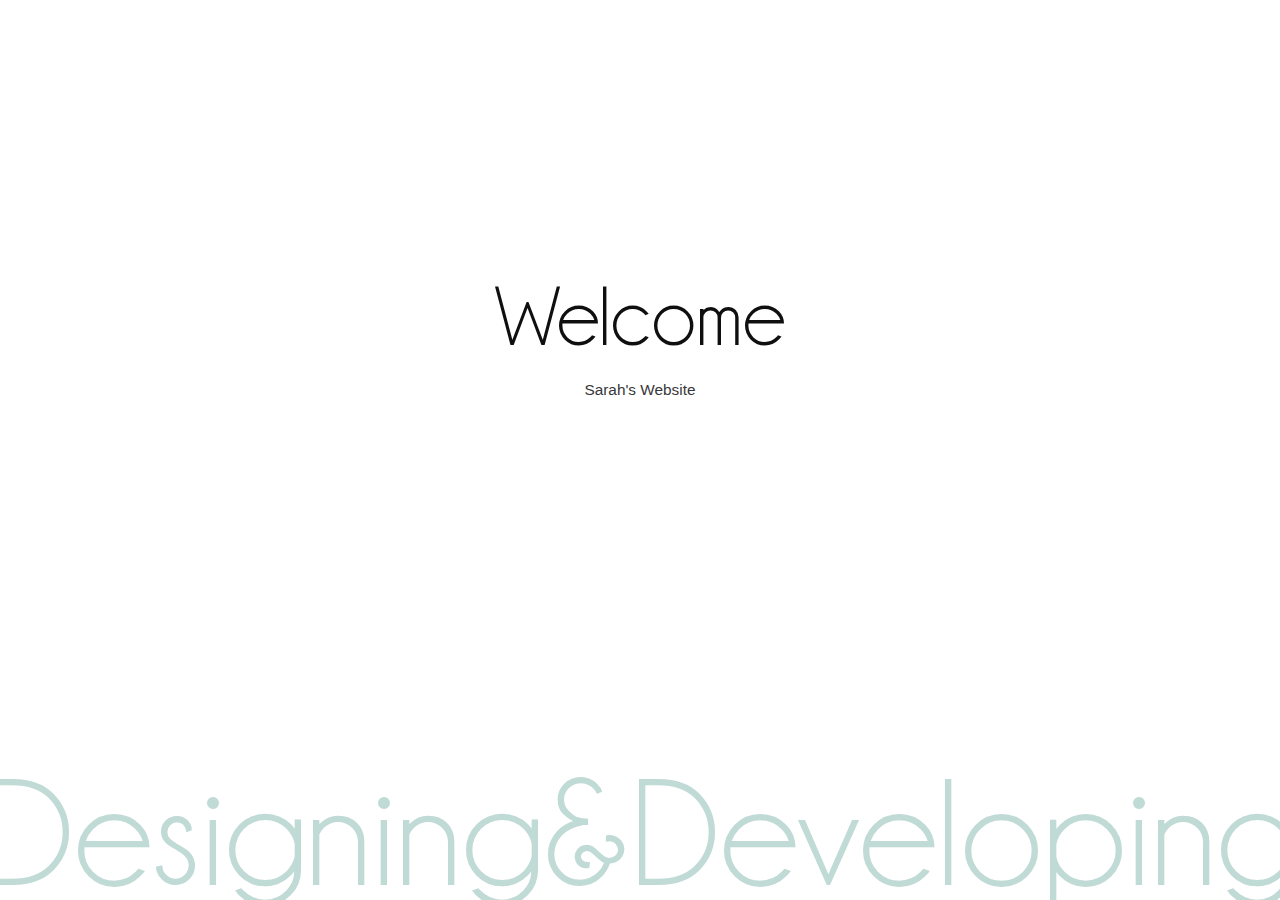
<file: index.html>
<!DOCTYPE html>
<html lang="ko-KR">
<head>
  <meta http-equiv="X-UA-Compatible" content="IE=Edge">
  <meta charset="UTF-8">
  <title>Welcome - Sarah's Website</title>
  <meta name="viewport" content="width=device-width, initial-scale=1">
  <link rel="stylesheet" href="./css/normalize.css">
  <link rel="stylesheet" href="./css/style.css">
 </head>
 <body>
  <div class="container">
	  <h1>Welcome</h1>
	  <p>Sarah's Website</p>
  </div>
  <p class="deco"><span>Designing&Developing</span></p>
 </body>
 </html>
</file>
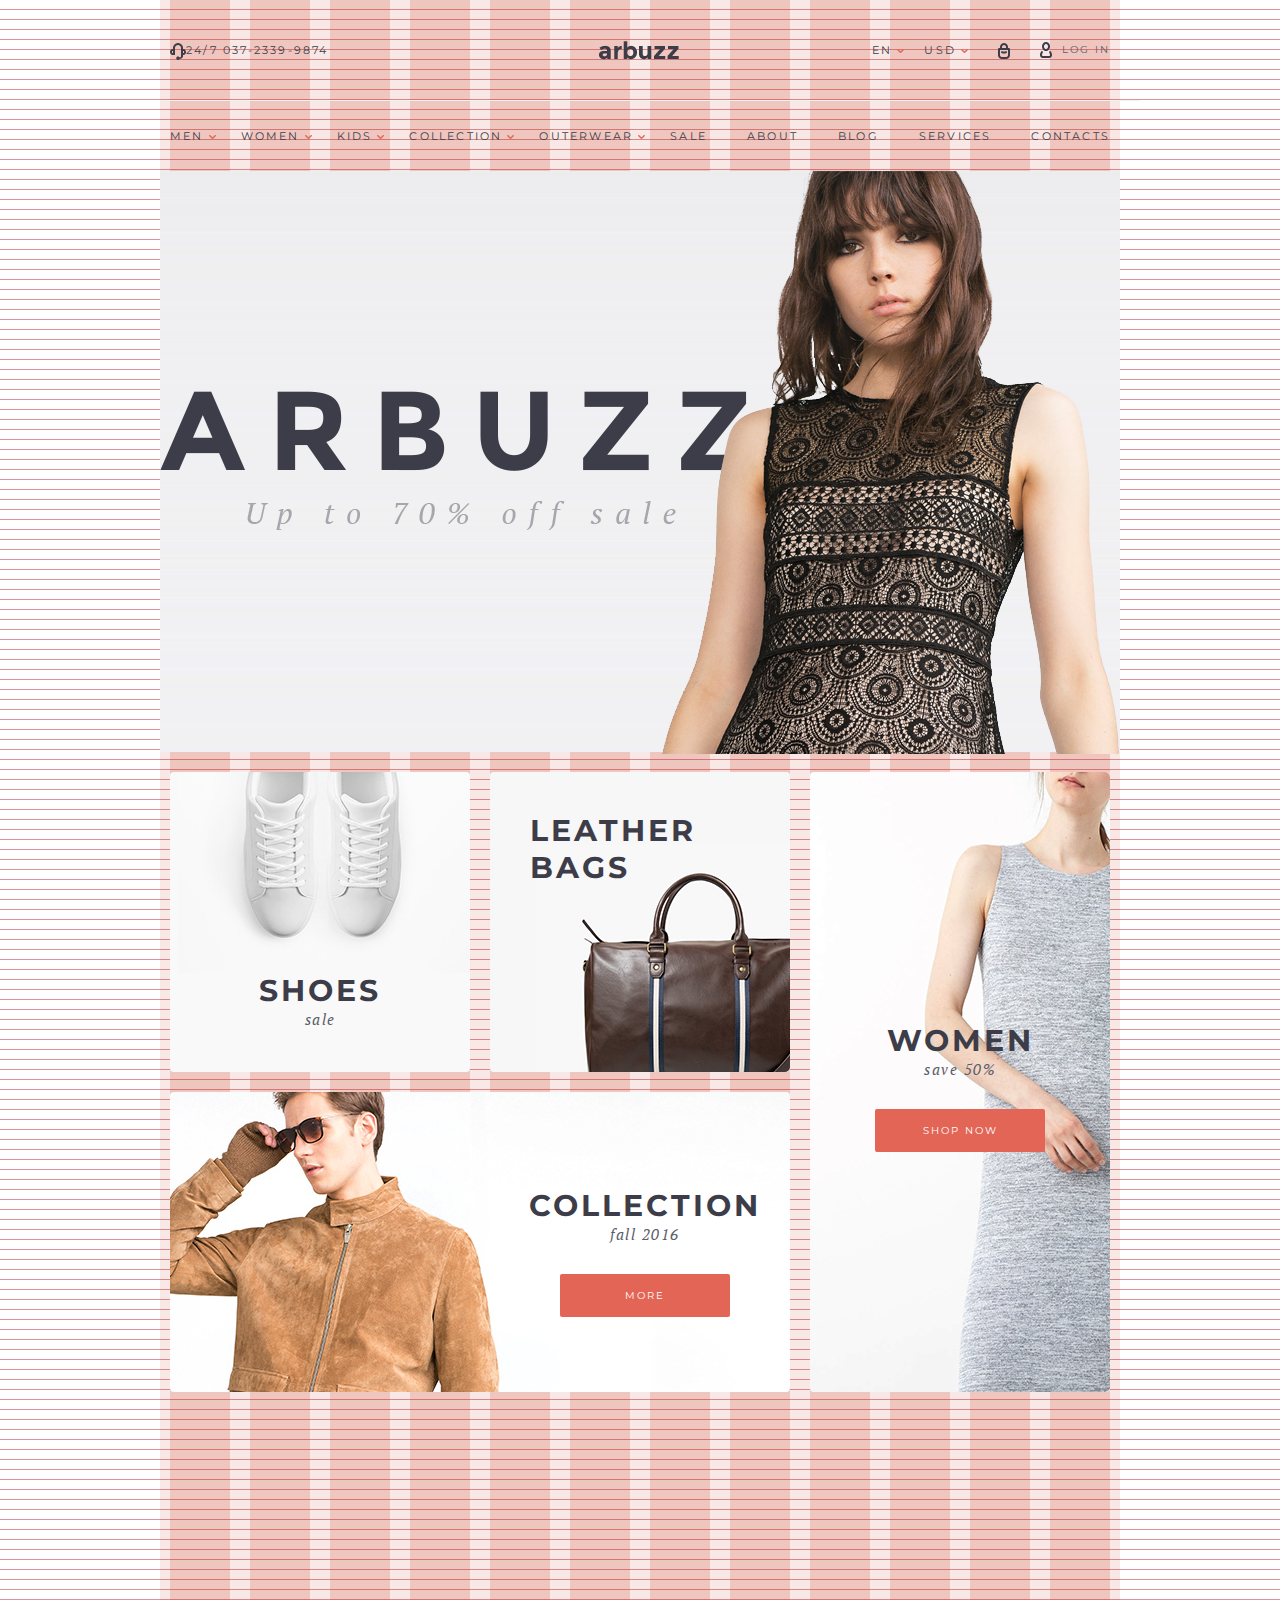
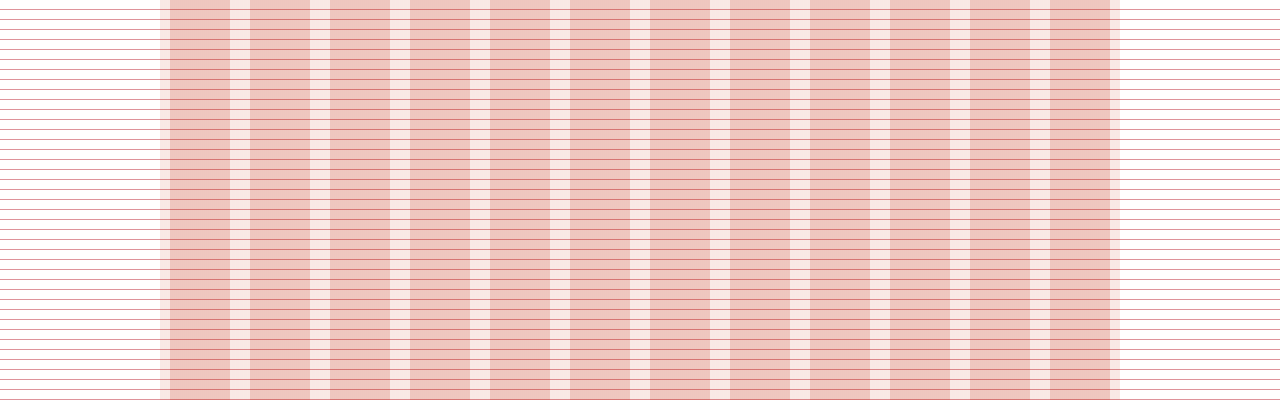
<file: arbuzz.html>
<!DOCTYPE html>
<html lang="en">
<head>
  <meta http-equiv="X-UA-Compatible" content="IE=Edge">
  <meta charset="UTF-8">
  <title>Arbuzz - Web Design using 960 Grid System.</title>
  <link rel="stylesheet" href="css/reset.css">
  <link rel="stylesheet" href="css/grid-system-960-gutters.css">
  <link rel="stylesheet" href="css/arbuzz.css">
  <link href="https://fonts.googleapis.com/css?family=Montserrat|PT+Serif" rel="stylesheet">
</head>
<body class="show-grid">

<div class="container">

	<div class="header">
		<div class="nav col-12">
			<h1 class="bi"><a href="#"><img src="images/header/bi.png" alt="arbuzz"></a></h1>
			<div class="tel"><img src="images/icons/Icon-headset.png" srcset="images/icons/IIcon-headset@2x.png 2x" alt="headset">24/7 037-2339-9874</div>
			<div class="util">
				<div class="language">EN<img src="images/icons/Icon-select.png" srcset="images/icons/Icon-select@2x.png 2x" alt=""></div>
				<div class="money">USD<img src="images/icons/Icon-select.png" srcset="images/icons/Icon-select@2x.png 2x" alt=""></div>
				<div class="basket"><a href="#"><img src="images/icons/Icon-lock.png" srcset="images/icons/Icon-lock@2x.png 2x" alt="lock"></a></div>
				<div class="login"><img src="images/icons/Icon-face.png" srcset="images/icons/Icon-face@2x.png 2x" alt="lock">LOG IN</div>
			</div>
		</div>
		<div class="gnb col-12">
			<ul>
			<li class="arrow">MEN<img src="images/icons/Icon-select.png" srcset="images/icons/Icon-select@2x.png 2x" alt=""></li>
			<li class="arrow">WOMEN<img src="images/icons/Icon-select.png" srcset="images/icons/Icon-select@2x.png 2x" alt=""></li>
			<li class="arrow">KIDS<img src="images/icons/Icon-select.png" srcset="images/icons/Icon-select@2x.png 2x" alt=""></li>
			<li class="arrow">COLLECTION<img src="images/icons/Icon-select.png" srcset="images/icons/Icon-select@2x.png 2x" alt=""></li>
			<li class="arrow">OUTERWEAR<img src="images/icons/Icon-select.png" srcset="images/icons/Icon-select@2x.png 2x" alt=""></li>
			<li>SALE</li>
			<li>ABOUT</li>
			<li>BLOG</li>
			<li>SERVICES</li>
			<li>CONTACTS</li>
			</ul>
		</div>
	</div>

	<div class="contents">
		<div class="main_visual">
			<img src="images/header/main-visual-arbuzz.png" alt="ARBUZZ" class="copy_1">
			<img src="images/header/main-visual-sale.png" alt="Up to 70% off sale" class="copy_2">
			<img src="images/header/woman.png" alt="여성모델" class="model">
		</div>
		<div class="banner">
			<div class="shoes col-4"><h2>SHOES</h2><span>sale</span></div>
			<div class="leather-bags col-4"><h2>LEATHER<br>BAGS</h2></div>
			<div class="women col-4"><h2>WOMEN</h2><span>save 50%</span><a href="#" class="btn">SHOP NOW</a></div>
			<div class="collection col-8"><h2>COLLECTION</h2><span>fall 2016</span><a href="#" class="btn">MORE</a></div>
		</div>
	</div>

	<div class="footer">
		
	</div>

</div>

<script src="js/toggleGrid.js"></script>
</body>
</html>
</file>
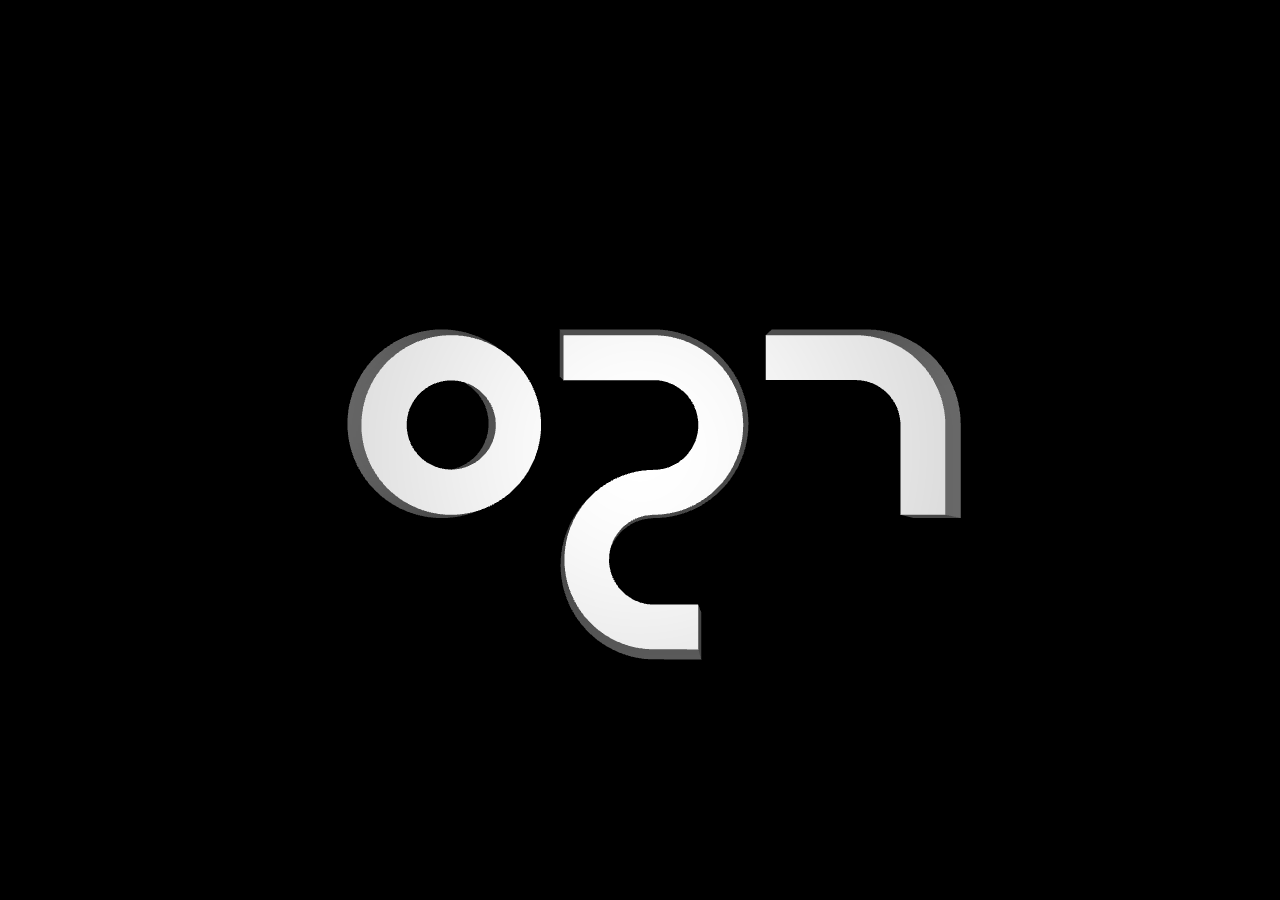
<file: 3d-modeling/webgl_loader_obj.html>
<!DOCTYPE html>
<html lang="en">
	<head>
		<title>three.js webgl - loaders - OBJ loader</title>
		<meta charset="utf-8">
		<meta name="viewport" content="width=device-width, user-scalable=no, minimum-scale=1.0, maximum-scale=1.0">
		<link type="text/css" rel="stylesheet" href="./css/main.css">
        <style type="text/css">
        </style>
	</head>

	<body>
	
		<script type="module">

			import * as THREE from './build/three.module.js';

			import { OBJLoader } from './js/jsm/loaders/OBJLoader.js';

			var container;

			var camera, scene, renderer;

			var mouseX = 0, mouseY = 0;

			var windowHalfX = window.innerWidth / 2;
			var windowHalfY = window.innerHeight / 2;

			var object;

			init();
			animate();


			function init() {

				container = document.createElement( 'div' );
				document.body.appendChild( container );

				camera = new THREE.PerspectiveCamera( 45, window.innerWidth / window.innerHeight, 1, 2000 );
				camera.position.z = 50;

				// scene

				scene = new THREE.Scene();

				var ambientLight = new THREE.AmbientLight( 0xcccccc, 0.3 );
				scene.add( ambientLight );

				var pointLight = new THREE.PointLight( 0xffffff, 0.6);
				camera.add( pointLight );
				scene.add( camera );

				// manager

				function loadModel() {

/*					object.traverse( function ( child ) {

						if ( child.isMesh ) child.material.map = texture;

					} );*/

					object.scale.x = object.scale.y = object.scale.z = 5;
					object.position.y = 0;
					scene.add( object );

				}

				var manager = new THREE.LoadingManager( loadModel );

				manager.onProgress = function ( item, loaded, total ) {

					console.log( item, loaded, total );

				};

				// texture

/*				var textureLoader = new THREE.TextureLoader( manager );

				var texture = textureLoader.load( './textures/uv_grid_opengl.jpg' );*/

				// model

				function onProgress( xhr ) {

					if ( xhr.lengthComputable ) {

						var percentComplete = xhr.loaded / xhr.total * 100;
						console.log( 'model ' + Math.round( percentComplete, 2 ) + '% downloaded' );

					}

				}

				function onError() {}

				var loader = new OBJLoader( manager );

				loader.load( './models/iropke-monogram.obj', function ( obj ) {

					object = obj;

				}, onProgress, onError );

				//

				renderer = new THREE.WebGLRenderer({ antialias: true });
				renderer.setPixelRatio( window.devicePixelRatio );
				renderer.setSize( window.innerWidth, window.innerHeight );
				container.appendChild( renderer.domElement );

				document.addEventListener( 'mousemove', onDocumentMouseMove, false );

				//

				window.addEventListener( 'resize', onWindowResize, false );

			}

			function onWindowResize() {

				windowHalfX = window.innerWidth / 64;
				windowHalfY = window.innerHeight / 64;

				camera.aspect = window.innerWidth / window.innerHeight;
				camera.updateProjectionMatrix();

				renderer.setSize( window.innerWidth, window.innerHeight );

			}

			function onDocumentMouseMove( event ) {

				mouseX = ( event.clientX - windowHalfX ) / 16;
				mouseY = ( event.clientY - windowHalfY ) / 16;

			}

			//

			function animate() {

				requestAnimationFrame( animate );
				render();

			}

			function render() {

				camera.position.x += ( mouseX - camera.position.x ) * .04;
				camera.position.y += ( - mouseY - camera.position.y ) * .04;

				camera.lookAt( scene.position );

				renderer.render( scene, camera );

			}

		</script>

	</body>
</html>
</file>
<file: css/style.css>
@font-face {
    font-family: 'ChampagneAndLimousines';
    font-style: normal;
    font-weight: normal;
    src: url(../Assets/font/ChampagneAndLimousines.eot);
    src: url(../Assets/font/ChampagneAndLimousines.eot?#iefix) format('embedded-opentype'),
         url(../Assets/font/ChampagneAndLimousines.woff) format('woff')
}
body {
    font-size: 1vw;
}
.container {
    position: absolute;
    top: 30%;
    width: 100%;
    text-align: center;
}
h1 {
    margin: 0;
    font-family: 'ChampagneAndLimousines', sans-serif;
    font-size: 6.5em;
    font-weight: 400;
    text-align: center;
    color: #0f0f10;
}
p {
    font-family: arial, sans-serif;
    font-size: 1.2em;
    font-weight: 100;
    text-align: center;
    color: #373739;
}
.deco {
    overflow: hidden;
    margin: 0;
    position: absolute;
    bottom: 0;
    width: 100%;
    height: 1em;
    font-family: 'ChampagneAndLimousines', sans-serif;
    font-size: 12em;
    text-align: center;
}
.deco span {
    margin-left: -0.1em;
    color: #c0dad5;
}
</file>
<file: css/grid-system-960-gutters.css>
/*! grid-system-960-gutters.css © yamoo9.net, 2016 */

/**
 *  960 그리드 시스템 설계(Design) 분석
 *  ---------------------------------
 *  페이지 너비 960px
 *  컬럼 개수 12
 *  거터 방향 `양쪽`
 *  거터 너비 10px * 2 = 20px
 *  컬럼 너비 60px
 */

/* container module */
.container {
  width: 960px;
  margin-left: auto;
  margin-right: auto;
}
/* show-grid module */
.show-grid {
  background: linear-gradient(transparent 9px, #de929a 9px);
  background-size: 1px 10px;
}
.show-grid .container {
  position: relative;
}
.show-grid .container:before {
  content: '';
  position: absolute;
  z-index: -1;
  top: 0;
  left: 0;
  right: 0;
  height: 2000px;
  background: linear-gradient(
                  90deg,
                  rgba(190,30,0,0.1) 10px, rgba(190,30,0,0.25) 10px,
                  rgba(190,30,0,0.25) 70px, rgba(190,30,0,0.1) 70px
              );
  background-size: 80px 1px;
}

.show-grid.overlay .container:before {

}

/* row module */
.row:after {
  content: '';
  display: block;
  clear: both;
}
/* columns module */
[class*="col-"] {
  float: left;
  margin-left: 10px;
  margin-right: 10px;
}

.col-1  { width: 60px;  }
.col-2  { width: 140px; }
.col-3  { width: 220px; }
.col-4  { width: 300px; }
.col-5  { width: 380px; }
.col-6  { width: 460px; }
.col-7  { width: 540px; }
.col-8  { width: 620px; }
.col-9  { width: 700px; }
.col-10 { width: 780px; }
.col-11 { width: 860px; }
.col-12 { width: 940px; }

/* push, pull module */
[class*="push-"],
[class*="pull-1"] { position: relative; }

.push-1  { left: 80px;  }
.push-2  { left: 160px; }
.push-3  { left: 240px; }
.push-4  { left: 320px; }
.push-5  { left: 400px; }
.push-6  { left: 480px; }
.push-7  { left: 560px; }
.push-8  { left: 640px; }
.push-9  { left: 720px; }
.push-10 { left: 800px; }
.push-11 { left: 880px; }
.push-12 { left: 960px; }

.pull-1  { right: 80px;  }
.pull-2  { right: 160px; }
.pull-3  { right: 240px; }
.pull-4  { right: 320px; }
.pull-5  { right: 400px; }
.pull-6  { right: 480px; }
.pull-7  { right: 560px; }
.pull-8  { right: 640px; }
.pull-9  { right: 720px; }
.pull-10 { right: 800px; }
.pull-11 { right: 880px; }
.pull-12 { right: 960px; }

/* prefix, suffix module */
.prefix-1  { margin-left: 90px;  }
.prefix-2  { margin-left: 170px; }
.prefix-3  { margin-left: 250px; }
.prefix-4  { margin-left: 330px; }
.prefix-5  { margin-left: 410px; }
.prefix-6  { margin-left: 490px; }
.prefix-7  { margin-left: 570px; }
.prefix-8  { margin-left: 650px; }
.prefix-9  { margin-left: 730px; }
.prefix-10 { margin-left: 810px; }
.prefix-11 { margin-left: 890px; }
.prefix-12 { margin-left: 970px; }

.suffix-1  { margin-right: 90px;  }
.suffix-2  { margin-right: 170px; }
.suffix-3  { margin-right: 250px; }
.suffix-4  { margin-right: 330px; }
.suffix-5  { margin-right: 410px; }
.suffix-6  { margin-right: 490px; }
.suffix-7  { margin-right: 570px; }
.suffix-8  { margin-right: 650px; }
.suffix-9  { margin-right: 730px; }
.suffix-10 { margin-right: 810px; }
.suffix-11 { margin-right: 890px; }
.suffix-12 { margin-right: 970px; }
</file>
<file: css/arbuzz.css>
body {
	font-family: 'Montserrat', sans-serif;
}

div, ul, li, a, h1, h2, span {
	margin: 0;
	padding: 0;
}

.header {
	width: 100%;
}

.header:after {
  content: '';
  display: block;
  clear: both;
}

.header img {
	vertical-align: middle;
}

.header .nav {
	position: relative;
	margin: 0 auto;
	padding-left: 10px;
	padding-right: 10px;
}

.header .nav:after {
  content: '';
  display: block;
  clear: both;
}

.header .nav .bi {
	position: absolute;
	top: 28px;
	left: 50%;
	margin-left: -41px;
}

.header .nav .tel {
	float: left;
	margin-top: 42px;
	padding-bottom: 40px;
	font-size: 11px;
	color: #3c3d48;
	letter-spacing: 0.2em;
	line-height: 17px;
}

.header .util {
	float: right;
	margin-top: 42px;
	font-size: 11px;
	color: #3c3d48;
	line-height: 16px;
	vertical-align: middle;
}

.header .util .language {
	float: left;
	margin-right: 20px;
	letter-spacing: 0.2em;
}

.header .util .language img {
	margin-left: 5px;
}

.header .util .money {
	float: left;
	margin-right: 30px;
	letter-spacing: 0.2em;
}

.header .util .money img {
	margin-left: 5px;
}

.header .util .basket {
	float: left;
	margin-right: 30px;
}

.header .util .login {
	float: left;
	font-size: 10px;
	color: #5b5d69;
	letter-spacing: 0.2em;
}

.header .util .login img {
	margin-right: 10px;
}

.header .gnb {
	clear: both;
	position: relative;
	padding-top: 28px;
	padding-bottom: 28px;
	width: 100%;
	border-top: 1px solid #f2f2f2;
}

.header .gnb {
	margin: 0 auto;
	padding-left: 10px;
	padding-right: 10px;
	font-size: 11px;
	color: #3c3d48;
	letter-spacing: 0.2em;
}

.header .gnb li {
	list-style: none;
	float: left;
	margin-right: 40px;
}

.header .gnb li:last-child {
	margin-right: 0;
}

.header .gnb .arrow {
	margin-right: 25px;
}

.header .gnb .arrow img {
	margin-left: 5px;
}

.contents .main_visual {
	position: relative;
	margin-bottom: 20px;
	width: 100%;
	height: 581px;
	background: url('../images/header/bg.jpg') repeat-x;
}

.contents .main_visual .copy_1 {
	position: absolute;
	top: 220px;
	left: 0;
}

.contents .main_visual .copy_2 {
	position: absolute;
	top: 330px;
	left: 87px;
}

.contents .main_visual .model {
	position: absolute;
	right: 0;
}

.banner h2 {
	font-size: 30px;
	font-weight: bold;
	color: #3c3d48;
	letter-spacing: 0.1em;
}

.banner span {
	font-family: 'PT Serif', serif;
	font-size: 15px;
	font-style: italic;
	color: #5b5d69;
	letter-spacing: 0.1em;
}

.banner .shoes {
	float: left;
	height: 300px;
	margin-bottom: 20px;
	border-radius: 4px;
	background: url('../images/banner/shoes.jpg') repeat-x;
}

.banner .shoes h2 {
	margin-top: 200px;
	text-align: center;
}

.banner .shoes span {
	display: block;
	text-align: center;
}

.banner .leather-bags {
	float: left;
	height: 300px;
	margin-bottom: 20px;
	border-radius: 4px;
	background: url('../images/banner/leather-bags.jpg') repeat-x;
}

.banner .leather-bags h2 {
	margin: 40px 0 0 40px;
}

.banner .women {
	float: right;
	height: 620px;
	border-radius: 4px;
	background: url('../images/banner/women.jpg') repeat-x;
}

.banner .women h2 {
	margin-top: 250px;
	text-align: center;
}

.banner .women span {
	display: block;
	text-align: center;
}

.banner .women .btn {
	display: block;
	margin: 0 auto;
	margin-top: 30px;	
	width: 170px;
	height: 43px;
	line-height: 43px;
	font-size: 10px;
	text-decoration: none;
	text-align: center;
	letter-spacing: 0.2em;
	color: #fff;
	border-radius: 2px;
	background-color: #e36556;
}

.banner .collection {
	float: left;
	height: 300px;
	border-radius: 4px;
	background: url('../images/banner/collection.jpg') repeat-x;
}

.banner .collection h2 {
	margin-left: 330px;
	margin-top: 95px;
	text-align: center;
}

.banner .collection span {
	margin-left: 330px;
	display: block;
	text-align: center;
}

.banner .collection .btn {
	display: block;
	margin-left: 390px;
	margin-top: 30px;	
	width: 170px;
	height: 43px;
	line-height: 43px;
	font-size: 10px;
	text-decoration: none;
	text-align: center;
	letter-spacing: 0.2em;
	color: #fff;
	border-radius: 2px;
	background-color: #e36556;
}
</file>
<file: 3d-modeling/css/main.css>
body {
	margin: 0;
	background-color: #000;
	color: #fff;
	font-family: Monospace;
	font-size: 13px;
	line-height: 24px;
	overscroll-behavior: none;
}

a {
	color: #ff0;
	text-decoration: none;
}

a:hover {
	text-decoration: underline;
}

button {
	cursor: pointer;
	text-transform: uppercase;
}

canvas {
	display: block;
}

#info {
	position: absolute;
	top: 0px;
	width: 100%;
	padding: 10px;
	box-sizing: border-box;
	text-align: center;
	-moz-user-select: none;
	-webkit-user-select: none;
	-ms-user-select: none;
	user-select: none;
	pointer-events: none;
	z-index: 1; /* TODO Solve this in HTML */
}

a, button, input, select {
	pointer-events: auto;
}

.dg.ac {
	-moz-user-select: none;
	-webkit-user-select: none;
	-ms-user-select: none;
	user-select: none;
	z-index: 2 !important; /* TODO Solve this in HTML */
}
</file>
